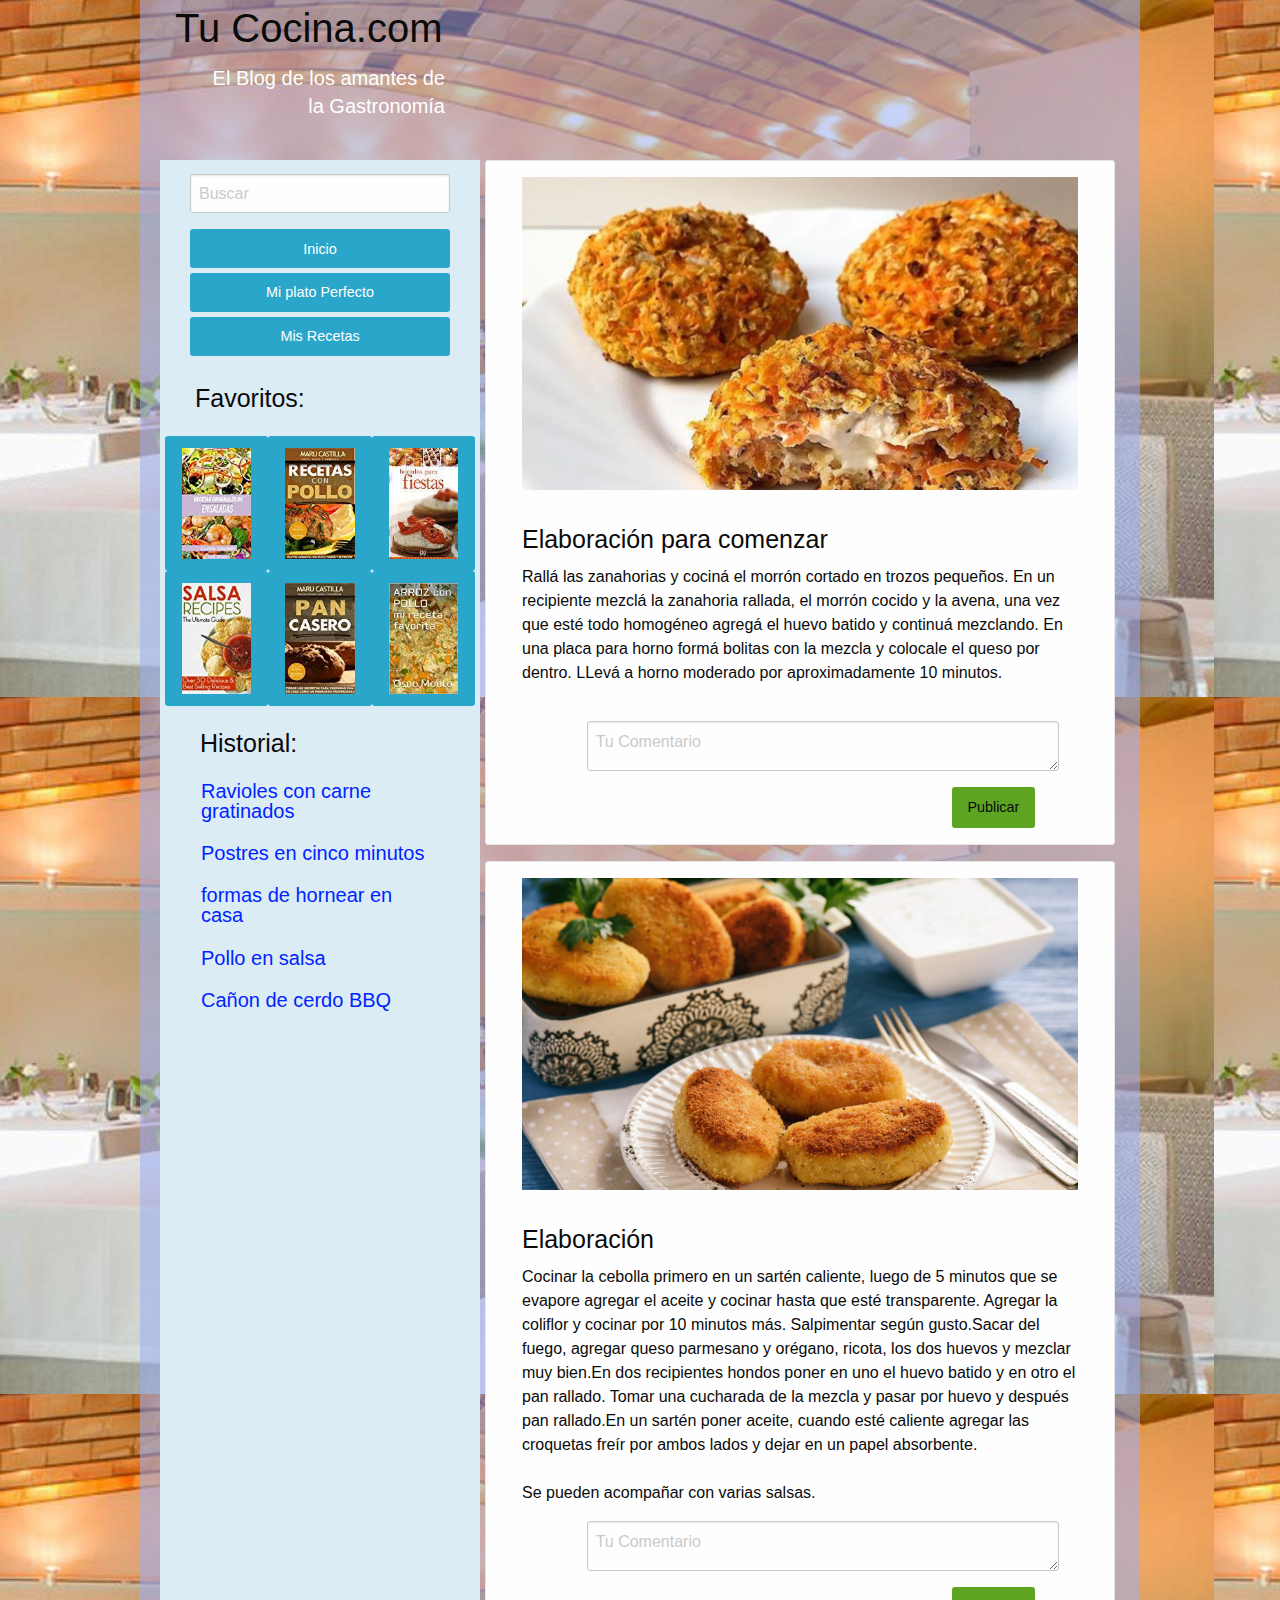
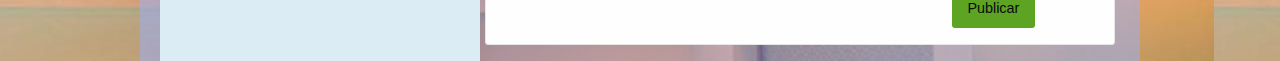
<file: Prueba Fundation/index.html>
<!DOCTYPE html>
<html lang="en">
  <head>
    <!-- Required meta tags -->
    <meta charset="utf-8">
    <meta name="viewport" content="width=device-width, initial-scale=1, shrink-to-fit=no">
    <title>Prueba Blog Gastronomía Fundation CSS</title>
    
    <link rel="stylesheet" href="css/foundation.min.css">
    <link rel="stylesheet" href="css/foundation.css">
    <link rel="stylesheet" href="css/style.css">

    <!--Importar la fuente de los íconos de fontawesome-->
    <link rel="stylesheet" href="https://use.fontawesome.com/releases/v5.8.2/css/all.css" integrity="sha384-oS3vJWv+0UjzBfQzYUhtDYW+Pj2yciDJxpsK1OYPAYjqT085Qq/1cq5FLXAZQ7Ay" crossorigin="anonymous">
  </head>
  <body>




<div class="row borde fondo-container hide-for-small-only hide-for-medium-only" style="height: 10rem;">
    
    <div class=" columns small-4 medium-4 large-4 borde ">
      <h2 aria-describedby="messageCount">Tu Cocina.com</h2>
      <div class="text-right">
        <h5 style="color:white;">El Blog de los amantes de la Gastronomía</h5>
      </div>
    </div>
    
    
  </div>
  <!--  ---------------------------------------------------------------------------------------------------->

  <div class="row borde fondo-container" style="height: auto;">  <!-- Bloque de la izquierda -->
    <div class=" columns small-4 medium-4 large-4 borde hide-for-small-only hide-for-medium-only" id="colormenu1" >
      <div class="message-input columns "style="margin-top: 5%;">
        <input type="text" name="" value="" placeholder="Buscar">
      </div>
    
      <div class="columns">
        <ul class="vertical menu espaciado_li ">
          <li><a class="button" href="#" >Inicio</a></li>
          <li><a class="button" href="#">Mi plato Perfecto</a></li>
          <li><a class="button" href="#">Mis Recetas</a></li>
        </ul>  
      </div>
    
<!--  ---------------------------------------------------------------------------------------------------->
      

      <div style="margin-top: 20px;"><h4>Favoritos:</h4></div>
<!--  ---------------------------------------------------------------------------------------------------->      
      <div class="row" style="margin-top: 20px;">
        
        <div class="row sinmargen ">
          <ul class="menu ">
            <li class="large-4"><a class="button" href="#"><img src="img/rec1.jpg" class="img-fluid" id="img"></a></li>
            <li class="large-4"><a class="button" href="#"><img src="img/rec2.jpg" class="img-fluid" id="img"></a></li>
            <li class="large-4"><a class="button" href="#"><img src="img/rec3.jpg" class="img-fluid" id="img"></a></li>
          </ul>
        </div>
        <div class="row sinmargen">
          <ul class="menu">
            <li class="large-4"><a class="button" href="#"><img src="img/rec4.jpg" class="img-fluid" id="img"></a></li>
            <li class="large-4"><a class="button" href="#"><img src="img/rec5.jpg" class="img-fluid" id="img"></a></li>
            <li class="large-4"><a class="button" href="#"><img src="img/rec6.jpg" class="img-fluid" id="img"></a></li>
          </ul>
        </div>
        
         <div style="margin-top: 20px;"><h4>Historial:</h4></div>

         <div class="row">
          <ul class="vertical menu">
            <li><a href="#">Ravioles con carne gratinados</a></li>
            <li><a href="#">Postres en cinco minutos</a></li>
            <li><a href="#">formas de hornear en casa</a></li>
            <li><a href="#">Pollo en salsa</a></li>
            <li><a href="#">Cañon de cerdo BBQ</a></li>
          </ul>
        </div>

      </div>
    </div>

    
    <div class="columns small-12 medium- large-8 borde sinmargen"> 
      <div class="row">
      <div class="card">
      <div class="card-section">
        <img src="img/receta1.jpg">
      </div>
      <div class="card-section text-left">
        <span><h4>Elaboración para comenzar</h4>Rallá las zanahorias y cociná el morrón cortado en trozos pequeños.
          En un recipiente mezclá la zanahoria rallada, el morrón cocido y la avena, una vez que esté todo homogéneo agregá el huevo batido y continuá mezclando.
          En una placa para horno formá bolitas con la mezcla y colocale el queso por dentro. LLevá a horno moderado por aproximadamente 10 minutos. </span>
      </div>

        <div class="columns" style="margin-top: 20px;">
        <div class="row">
        <div class="columns small-1 large-1"><i class="fas fa-user fa-2x "style="padding-top: 10px;"></i></div>
        <div class="input-field columns large-11 small-11">
          <textarea class="form-control " aria-label="Comentarios" placeholder="Tu Comentario" ></textarea>
        </div>

        <div class="columns small-offset-9 large-offset-9"><a class="success button" href="" >Publicar</a></div>
        </div>  
        </div>

      </div>

       
        <div class="card">
          <div class="card-section">
            <img src="img/receta2.jpg">
          </div>
          <div class="card-section text-left">
            <span><h4>Elaboración</h4>Cocinar la cebolla primero en un sartén caliente, luego de 5 minutos que se evapore agregar el aceite y cocinar hasta que esté transparente. Agregar la coliflor y cocinar por 10 minutos más. Salpimentar según gusto.Sacar del fuego, agregar queso parmesano y orégano, ricota, los dos huevos y mezclar 
            muy bien.En dos recipientes hondos poner en uno el huevo batido y en otro el pan rallado. Tomar una cucharada de la mezcla y pasar por huevo y después pan rallado.En un sartén poner aceite, cuando esté caliente agregar las croquetas freír por ambos lados y dejar en un papel absorbente.</br></br>Se pueden acompañar con varias salsas.</span>
          </div>
              
        <div class="columns">
          <div class="row">
          <div class="columns large-1 small-1 "><i class="fas fa-user fa-2x" style="padding-top: 10px;"></i></div>
          <div class="input-field columns large-11 small-11">
            <textarea class="form-control " aria-label="Comentarios" placeholder="Tu Comentario" ></textarea>
          </div>

          <div class="columns small-offset-9 large-offset-9"><a class="success button" href="" >Publicar</a></div>
          </div>  
        </div>

      </div>
    </div> <!-- cierre de bloque de 8 columnas  -->
      
  </div>
</div>

  
</body>
  
    <script src="js/vendor/jquery.js"></script>
    <script src="js/vendor/what-input.js"></script>
    <script src="js/vendor/foundation.js"></script>
    <script src="js/app.js"></script>
  
</html>
</file>
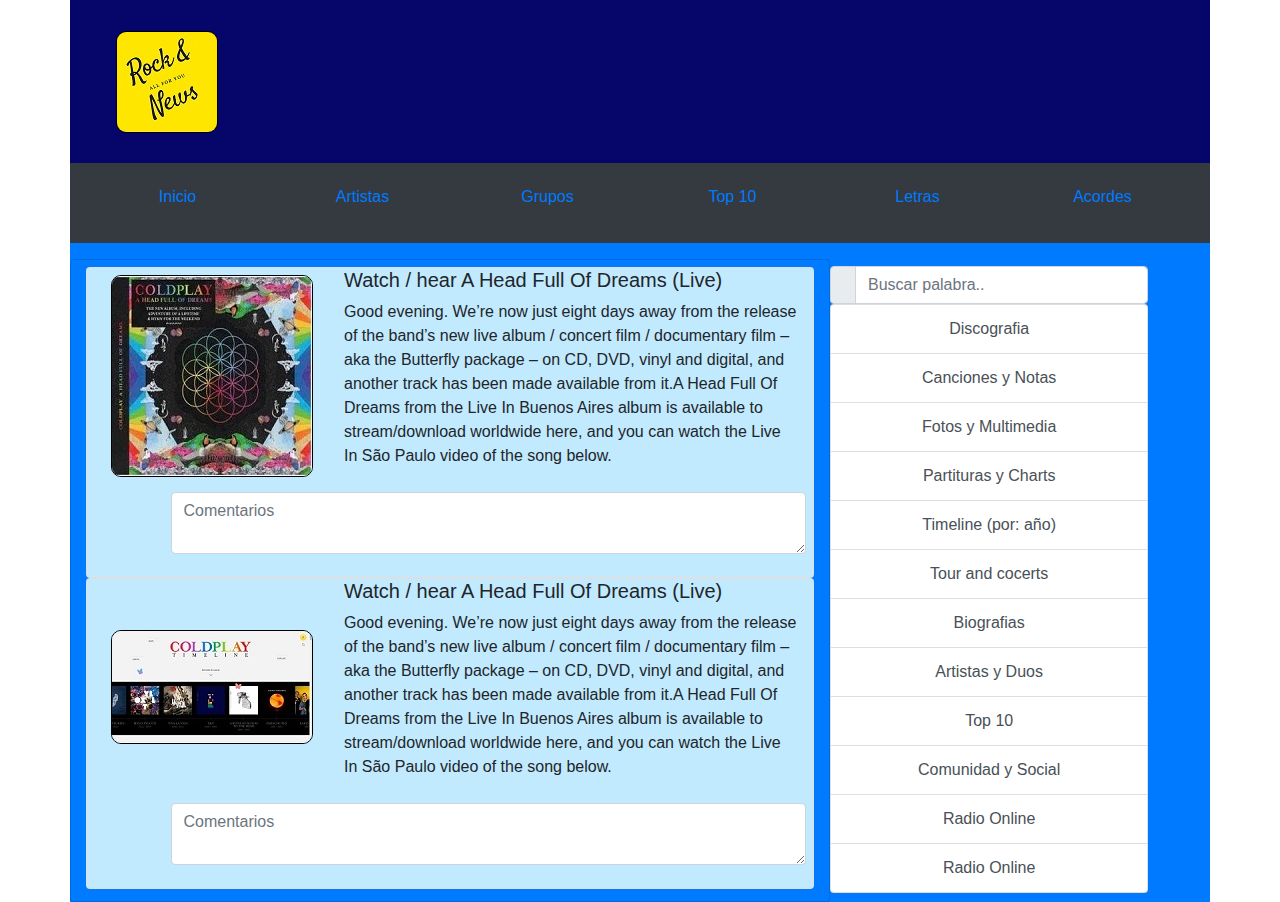
<file: Prueba_Boostrap/index.html>
<!DOCTYPE html>
<html>
<head>
  <meta charset="utf-8">
  <meta name="viewport" content="width=device-width, initial-scale=1, maximum-scale=1.0"/>

 <!--Importar hoja de estilos de CSS-->
  <link rel='stylesheet' href='css/style.css'>

<!--Importar libreria de estilos de Boostrap CSS-->
<link rel="stylesheet" href="https://stackpath.bootstrapcdn.com/bootstrap/4.3.1/css/bootstrap.min.css" integrity="sha384-ggOyR0iXCbMQv3Xipma34MD+dH/1fQ784/j6cY/iJTQUOhcWr7x9JvoRxT2MZw1T" crossorigin="anonymous">


<!--Importar la fuente de los íconos de fontaewsome-->
<link rel="stylesheet" href="https://use.fontawesome.com/releases/v5.8.2/css/all.css" integrity="sha384-oS3vJWv+0UjzBfQzYUhtDYW+Pj2yciDJxpsK1OYPAYjqT085Qq/1cq5FLXAZQ7Ay" crossorigin="anonymous">

   <title>Entrega CSS Blog Musica Boostrap</title>
</head>

<body>
<!-- ------------------------------------------------------------------------------------------------------------------------->
                           <!--aqui un container y una fila general para todo-->
<!-- ------------------------------------------------------------------------------------------------------------------------->  
<div class="container bg-primary">
<!-- ------------------------------------------------------------------------------------------------------------------------->
                <!-- la barra principal el logo y redes sociales (solo pantallas grandes) -->
<!-- ------------------------------------------------------------------------------------------------------------------------->
  <div class="row">
    <div class="col-lg-12 logobar">
      <div class="float-lg-left d-none d-lg-block">
      <img class="logo-img" src='img/logo.jpg'/>
      </div>
      <div class=" float-lg-right ">
        <nav class="nav justify-content-center redsocial">
          <a href="#" title="youtube"><i class="fab fa-youtube-square fa-3x"></i></a>
          <a href="#" title="facebook"><i class="fab fa-facebook-square fa-3x"></i></a>
          <a href="#" title="instagram"><i class="fab fa-instagram fa-3x"></i></a>
          <a href="#" title="twitter"><i class="fab fa-twitter-square fa-3x"></i></a>
        </nav>
    </div>    
    </div>
<!-- ------------------------------------------------------------------------------------------------------------------------->
                                <!--aqui el menu de navegacion navbar -->
<!-- ------------------------------------------------------------------------------------------------------------------------->
<div class=" col-sm-12 col-lg-12">
  <div class="row">
    <ul class=" d-flex align-content-between flex-wrap col-lg-12 bg-dark text-center barranav ">
      <li class=" col-lg-2  col-sm-12"><a class="" href="#">Inicio</a></li>
      <li class=" col-lg-2  col-sm-12"><a class="" href="#">Artistas</a></li>
      <li class=" col-lg-2  col-sm-12"><a class="" href="#">Grupos</a></li>
      <li class=" col-lg-2  col-sm-12"><a class="" href="#">Top 10</a></li>
      <li class=" col-lg-2  col-sm-12"><a class="" href="#">Letras</a></li>
      <li class=" col-lg-2  col-sm-12"><a class="" href="#">Acordes</a></li>
    </ul>
  </div>
</div>
</div><!-- fin row -->
<!-- ------------------------------------------------------------------------------------------------------------------------->
                                <!--Aqui la parte del contenido -->
<!-- ------------------------------------------------------------------------------------------------------------------------->
<div class="row"><!-- comienzo row-contenido -->

<div class="card card-columns col-xl-8 col-lg-8 col-md-12 col-sm-12 bg-primary">

<div class="card "style="margin: 1% 0 0 0%;">
  <div class="row no-gutters textarea ">
    <div class="margen-auto">
      <a href="https://www.youtube.com/watch?time_continue=1&v=6YypytpsftA" target="_blank">
      <img src="img/disco.jpg" class="img-fluid" id="img" alt="imgen responsive"></a>
    </div>
           
    <div class="col-xl-8 col-lg-8 col-sm-12 col-md-12 ">
      <div class="card-block ">
        <blockquote class="col-lg-12">
        <h5>Watch / hear A Head Full Of Dreams (Live)</h5>
        Good evening. We’re now just eight days away from the release of the band’s new live album / concert film / documentary film – aka the Butterfly package – on CD, DVD, vinyl and digital, and another track has been made available from it.A Head Full Of Dreams from the Live In Buenos Aires album is available to stream/download worldwide here, and you can watch the Live In São Paulo video of the song below.
      </blockquote>
      </div>
    </div>

    <div class="col-lg-12 col-sm-12 col-md-12 comentarios no-gutters" style="margin: 8px">
      <div class="container no-gutters">
        <div class="row">
          <div class="col-sm-1 col-lg-1 text-left user"><i class="fas fa-user fa-3x "></i></div>
          <div class="input-field col-sm-11 col-lg-11 colarea ">
            <textarea class="form-control " aria-label="Comentarios" placeholder="Comentarios" ></textarea>
          </div>
        </div>  
      </div>
    </div>

  </div>  
</div>
 <!-- ----------------------------------------------------------------------------------------------------------------->
 <!-- ----------------------------------------------------------------------------------------------------------------->
<div class="card ">
  <div class="row no-gutters textarea ">
    <div class="margen-auto"><a href="https://timeline.coldplay.com/" target="_blank">
      <img src="img/timeline.jpg" class="img-fluid" id="img" alt="imagen responsive"></a>
    </div>
           
    <div class="col-sm-12 col-md-12 col-lg-8 col-xl-8">
      <div class="card-block ">
        <blockquote class="col-sm-12 col-lg-12">
        <h5>Watch / hear A Head Full Of Dreams (Live)</h5>
        Good evening. We’re now just eight days away from the release of the band’s new live album / concert film / documentary film – aka the Butterfly package – on CD, DVD, vinyl and digital, and another track has been made available from it.A Head Full Of Dreams from the Live In Buenos Aires album is available to stream/download worldwide here, and you can watch the Live In São Paulo video of the song below.
      </blockquote>
      </div>
    </div>

    <div class=" col-xs-12 col-sm-12 col-lg-12 comentarios no-gutters" style="margin: 8px;">
      <div class="container no-gutters">
        <div class="row ">
          <div class="col-sm-1 col-lg-1 text-left user"><i class="fas fa-user fa-3x" ></i></div>
          <div class="input-field  col-sm-11 col-lg-11 colarea ">
            <textarea class="form-control " aria-label="Comentarios" placeholder="Comentarios" ></textarea>
          </div>
       </div>
      </div>
    </div>

  </div>  
</div>

</div><!-- fin primer block-row del contenido -->


 <!-- ----------------------------------------------------------------------------------------------------------------->
 <!-- ----------------------------------------------------------------------------------------------------------------->
  <div class="row text-center col-lg-4 d-none d-lg-block">
    <div class="row text-center align-justify marg-top" >
    <div class="col-lg-11">
      <div class="input-group flex-nowrap">
        <div class="input-group-prepend">
         <span class="input-group-text user" id="busqueda"><i class="fas fa-search fa-1x"></i></span>
        </div>
        <input type="text" class="form-control" placeholder="Buscar palabra.." aria-label="Buscar" aria-describedby="busqueda">
      </div>

      <div class="list-group">
      <button type="button" class="list-group-item list-group-item-action">Discografia </button>
      <button type="button" class="list-group-item list-group-item-action">Canciones y Notas</button>
      <button type="button" class="list-group-item list-group-item-action">Fotos y Multimedia</button>
      <button type="button" class="list-group-item list-group-item-action">Partituras y Charts</button>
      <button type="button" class="list-group-item list-group-item-action">Timeline (por: año)</button>
      <button type="button" class="list-group-item list-group-item-action">Tour and cocerts </button>
      <button type="button" class="list-group-item list-group-item-action">Biografias</button>
      <button type="button" class="list-group-item list-group-item-action">Artistas y Duos</button>
      <button type="button" class="list-group-item list-group-item-action">Top 10</button>
      <button type="button" class="list-group-item list-group-item-action">Comunidad y Social</button>
      <button type="button" class="list-group-item list-group-item-action">Radio Online</button>
      <button type="button" class="list-group-item list-group-item-action">Radio Online</button>
      </div>
  </div>
  </div>
</div><!-- fin segundo block-row del contenido -->


</div><!-- fin row contenido-->

</div><!-- fin container principal/general-->
</body>

<!-------------------------------------------------------------------------------------------------------------------------->
<!-- librerias Scripts necesarias para efectos y demas -->    
<!-------------------------------------------------------------------------------------------------------------------------->
  <script type="text/javascript" src="https://code.jquery.com/jquery-2.1.1.min.js"></script>
  <script src="https://maxcdn.bootstrapcdn.com/bootstrap/4.3.1/js/bootstrap.min.js"></script>

</html>
</file>
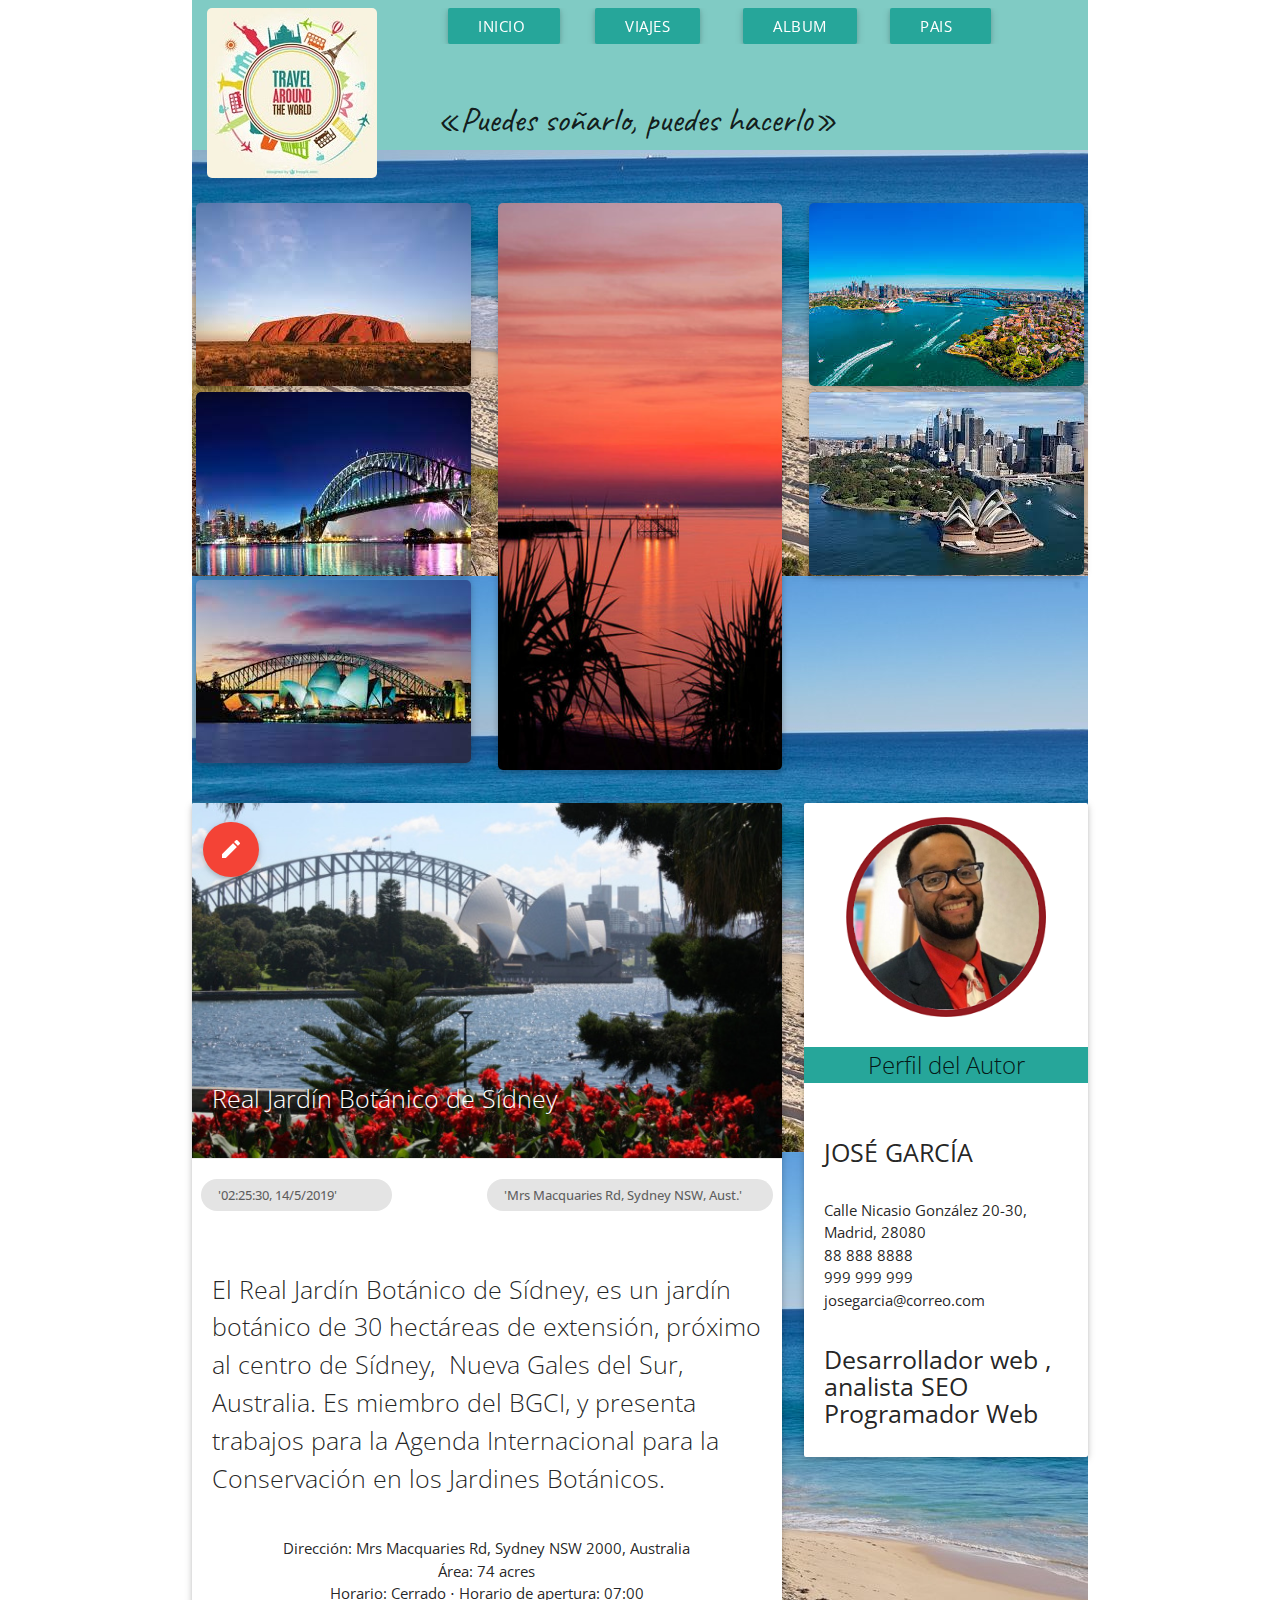
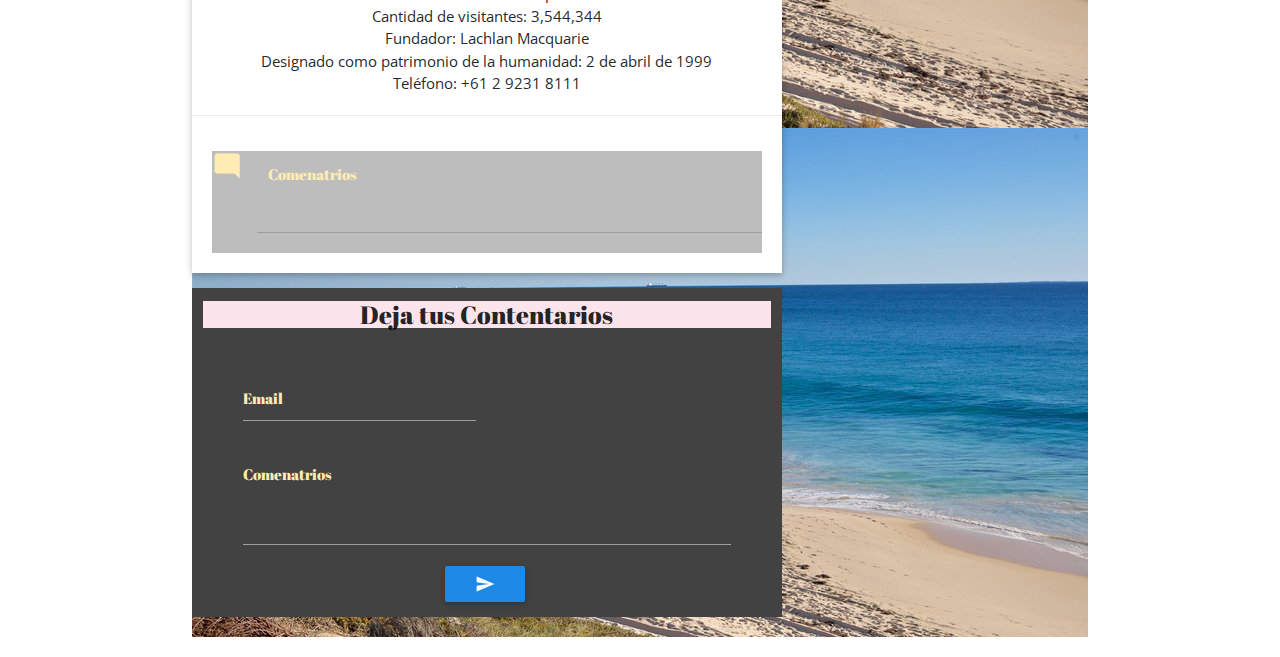
<file: prueba_Materialize/index.html>
<!DOCTYPE html>
<html>
<head>
  <meta charset="utf-8">
  <meta name="viewport" content="width=device-width, initial-scale=1, maximum-scale=1.0"/>
  <!--Importar la fuente de los íconos de Google-->
  <link href="https://fonts.googleapis.com/icon?family=Material+Icons" rel="stylesheet"/>
  <!--Importar la hoja de estilos css personalizada-->
  <link rel="stylesheet" type="text/css" href="css/style.css"/>

  <!--Importar la fuente de los íconos de fontaewsome-->
  <link rel="stylesheet" href="https://use.fontawesome.com/releases/v5.8.2/css/all.css" integrity="sha384-oS3vJWv+0UjzBfQzYUhtDYW+Pj2yciDJxpsK1OYPAYjqT085Qq/1cq5FLXAZQ7Ay" crossorigin="anonymous"/>
  <!--Importar algunas fuentes de google -->
  <link href="https://fonts.googleapis.com/css?family=Open+Sans+Condensed:300&display=swap" rel="stylesheet"/>
  <link href="https://fonts.googleapis.com/css?family=Caveat&display=swap" rel="stylesheet"/>
  <link href="https://fonts.googleapis.com/css?family=Abril+Fatface&display=swap" rel="stylesheet"/>

  <!--Importar la hojas de estilos de materialize css-->
  <link href="css/materialize.css" type="text/css" rel="stylesheet" media="screen,projection"/>
  <link href="css/customColors.css" type="text/css" rel="stylesheet" media="screen,projection"/>
  <link href="css/index.css" type="text/css" rel="stylesheet" media="screen,projection"/>
  
  <title>Prueba diagramación blog de turismo CSS (Materialize)</title>
</head>
<body>
  <div class="container fondo">
  <div class="s12 l12 col teal lighten-3 barra-superior"/>
    <div class="row">
      <div class="s3 m3 l3 col logo" >
        <img src="img/logo.jpg" alt="" class="responsive-img"/>
      </div>
          
    <div class="col s8 m8 l8">
      <ul class="collection">
        <li class="collection-item col l3 teal lighten-3"><a class="waves-effect waves-light btn"><i class="material-icons"></i>Inicio </a></li>
        <li class="collection-item col l3 teal lighten-3"><a class="waves-effect waves-light btn"><i class="material-icons"></i>Viajes</a></li>
        <li class="collection-item col l3 teal lighten-3"><a class="waves-effect waves-light btn"><i class="material-icons"></i>Album</a></li>
        <li class="collection-item col l3 teal lighten-3"><a class="waves-effect waves-light btn"><i class="material-icons"></i>Pais  </a></li>
      </ul>
      <div class="row">
        <div class="col l12 s12 left-align slogan"><p>«Puedes soñarlo, puedes hacerlo»</p></div>
      </div>
    </div>
          
    </div>
    </div>
       
    <div class="row">
    <div class="col s12 l12">
     <div class="fixed-action-btn col l1 left-align">
       <a class="btn-floating btn-large red"><i class="large material-icons">mode_edit</i></a>
       <ul>
         <li><a class="btn-floating red"><i class="fab fa-youtube-square fa-3x"></i></a></li>
         <li><a class="btn-floating yellow darken-1"><i class="fab fa-facebook-square fa-3x"></i></a></li>
         <li><a class="btn-floating green"><i class="fab fa-instagram fa-3x"></i></a></li>
         <li><a class="btn-floating blue"><i class="fab fa-twitter-square fa-3x"></i></a></li>
       </ul>
     </div>
    </div>
   </div>


    <div class="row">
      <div class="col s12 l4 center-align">
        <div class=""><a href=""><img class="responsive-img z-depth-1" src="img/1.jpg" alt=""></a></div>
        <div class=""><a href=""><img class="responsive-img z-depth-1" src="img/2.jpg" alt=""></a></div>
        <div class=""><a href=""><img class="responsive-img z-depth-1" src="img/3.jpg" alt=""></a></div>
      </div>
      
      <div class="col s12 l4 center-align"><div><a href="" ><img src="img/4.jpg" class="responsive-img z-depth-1"></a></div></div>

      <div class="col s12 l4 center-align">
        <div class=""><a href=""><img class="responsive-img z-depth-1" src="img/5.jpg" alt=""></a></div>
        <div class=""><a href=""><img class="responsive-img z-depth-1" src="img/6.jpg" alt=""></a></div>
        <!--<div class=""><a href=""><img class="responsive-img z-depth-1" src="img/7.jpg" alt=""></a></div>-->
      </div>
    </div>
    
  
    <div class="row">
     <div class="col s12 l8">
     
      <div class="card">
        <div class="card-image">
          <img src="img/8.jpg">
          <span class="card-title"><h1 class="flow-text">Real Jardín Botánico de Sídney</h1></span>
        </div>
        
        <div class="card-action ">
          <div class="row">
          <div class="chip col l4 s4">
            <i class="far fa-calendar-alt "></i>  '02:25:30, 14/5/2019'
          </div>
          <div class="col l2 s2"> </div>
          <div class="chip col l6 s6">
            <i class="fas fa-map-marker-alt"></i>  'Mrs Macquaries Rd, Sydney NSW, Aust.'
          </div>
        </div>
        </div>

        <div class="card-content ">
          <p class="flow-text">
          El Real Jardín Botánico de Sídney, es un jardín botánico de 30 hectáreas de extensión,
          próximo al centro de Sídney, ​ Nueva Gales del Sur, Australia. 
          Es miembro del BGCI, y presenta trabajos para la Agenda Internacional para la Conservación en los Jardines Botánicos.</p>
        </div>
        <div class="card-content">
          <p class="center-align">
            Dirección: Mrs Macquaries Rd, Sydney NSW 2000, Australia</br>Área: 74 acres</br>
            Horario: Cerrado ⋅ Horario de apertura: 07:00  </br>Cantidad de visitantes: 3,544,344
            </br>Fundador: Lachlan Macquarie</br>Designado como patrimonio de la humanidad: 2 de abril de 1999</br>Teléfono: +61 2 9231 8111
          </p>
        </div>
         <div class="card-action ">
          <div class="input-field  grey lighten-1 letra-form">
          <i class="material-icons prefix ">mode_comment</i>
          <textarea id="icono" class="materialize-textarea " ></textarea>
          <label for="icono">Comenatrios</label>
        </div>
      </div>
      </div>

        <form class="grey darken-3 letra-form" >
          <div class="col l12"><h5 class="pink lighten-5 center-align">Deja tus Contentarios</h5> </div>
          
        <div class="row center-align">
          <div class="input-field col l5 s10 offset-l1 offset-s1 ">
            <input id="email" type="email">
            <label for="email">Email</label>  
          </div>
        
          <div class="input-field col l10 s10 offset-l1 offset-s1" >
          <textarea id="icono" class="materialize-textarea" ></textarea>
          <label for="icono">Comenatrios</label>
          </div>
          <div class="col l12 s12 margen" >
            <a class="waves-effect waves-light btn blue darken-1"><i class="large material-icons">send</i></a> </div>
        </div>
        </form>
     </div>
   
   <div class="col s12 l4 ">
      <div class="card">
        <div class="center-align top">
          <img src="img/user.png" class="circle responsive-img tamaño">
      </div>
      <p class="card-title teal lighten-1 center-align">Perfil del Autor</p>
      <div class="card-content">
      <p> 
        <h5>JOSÉ GARCÍA</h5></br>
        Calle Nicasio González 20-30, Madrid, 28080</br>
        88 888 8888</br>
        999 999 999</br>
        josegarcia@correo.com</br></br> 
      </p>
      <h5>Desarrollador web , analista SEO Programador Web</br></h5>
      </div>
      </div>
   </div>
   </div>

  </div> <!-- fin container-->
</body>

<!-------------------------------------------------------------------------------------------------------------------------->
<!-- librerias Scripts necesarias para efectos y demas -->    
<!-------------------------------------------------------------------------------------------------------------------------->
  <script type="text/javascript" src="https://code.jquery.com/jquery-2.1.1.min.js"></script>
  <script type="text/javascript" src="js/materialize.min.js"></script>
</html>
</file>
<file: Prueba Fundation/css/style.css>
body {
  background-image: url('../img/fondo.jpeg') ;
}
div{
  padding: 0 20px 0 20px;
}

#colormenu1{
	background-color: #DBECF5;
}

#colormenu2{
	background-color: #F8E1C6;
}
.fondo-container {
background-image: url('../img/fondo-cont.png') ;
}

.sinmargen{
  margin:0;
  padding: 0;

}
.espaciado_li li{
  margin-bottom: 5px;
}

borde{
  border:1px solid;
}

ul li a{
  color:#0024FF ;
  font-size: 20px;
}
</file>
<file: Prueba_Boostrap/css/style.css>
.logobar {
  background-color: #05056A;
  min-height: 10rem;
}

ul,li {
  list-style-type: none;
}

 a{
  text-decoration: none;
}

.social ul li, i {
  color:white;
}

.barranav {
  min-height: 5rem;
 }

.logo-img {
  margin:30%;
  border:1px solid #000000;
  border-radius: 10px;
}
#img {
  margin:2%;
  border:1px solid #000000;
  border-radius: 10px;
}
#img2 {
  margin:2%;
  border:1px solid #000000;
  border-radius: 10px;
}
.redsocial{
  margin: 40% 0 0 0;	
}

.barranav li{
  margin-top: 2%;
}
 
.imagen{
  width: 10%;
}
.textarea {
  background-color: #C2EAFF;
  
}
.no-gutters {
  padding-bottom: 5px;
  
}
.comentarios{
	margin-top: 5px;
}

.margen-auto{
	margin:auto;
}

.contenido{
	margin-top: 12px;
}
.user i{
  color: #3BBB92;
}
.marg-top{
  margin: 2% 0 0 0%;
}
</file>
<file: prueba_Materialize/css/style.css>
body{
  margin:0; 
  font-family: 'Open Sans Condensed', sans-serif;
}
.fondo{
  background-image: url('../img/fondo.jpg') ;
}

.barra-superior{

  height: 10rem;
}

.logo{
  margin-left:15px !important;
}

.collection ,.collection-item{
  border: none !important; 
}

.slogan{
  font-family: 'Caveat', cursive;
  font-size: 35px;
}

.responsive-img{
  border: none !important; 
}

.color{
  color:#040AF9 !important;

}
.tamaño{
  width:200px!important;
  margin-top: 5%;

}

.letra-form{
  font-family: 'Abril Fatface', cursive;

}

.margen{
  margin-bottom: 15px;
}
</file>
<file: prueba_Materialize/css/customColors.css>
/* label color */
   .input-field label {
     color: #ffecb3;
   }
   /* label focus color */
   .input-field input[type=text]:focus + label {
     color: #ffecb3;
   }
   /* label underline focus color */
   .input-field input[type=text]:focus {
     border-bottom: 1px solid #ffecb3;
     box-shadow: 0 1px 0 0 #ffecb3;
   }
   /* valid color */
   .input-field input[type=text].valid {
     border-bottom: 1px solid #ffecb3;
     box-shadow: 0 1px 0 0 #ffecb3;
   }
   /* invalid color */
   .input-field input[type=text].invalid {
     border-bottom: 1px solid #ffecb3;
     box-shadow: 0 1px 0 0 #ffecb3;
   }
   /* icon prefix focus color */
   .input-field .prefix.active {
     color: #ffecb3;
   }

   .input-field .prefix{
     color: #ffecb3;
   }
   

   input[type="text"]{
     border-bottom: 1px solid #ffecb3;
     color: #ffecb3;
     font-size: 1.5rem;
   }

   .collection a.collection-item{
     color: #ff8f00;
   }

   .collection a.collection-item span{
     color: #607d8b;
   }
</file>
<file: prueba_Materialize/css/index.css>
.barra-superior{
  min-height: 4rem;
}
div[class*="columna"]{
  min-height: 50rem;
}
div[class*="bloque"]{
  height: 25rem;
  overflow: scroll;
}
.columna-chat, .columna-news{
  padding: 0 !important;
}
.contenedor-write-publicacion{
  min-height: 7rem;
}
.contenedor-publicacion{
  min-height: 17rem;
}
.logo{
  width: 40px;
  margin-top: 0.5rem;
  float: left;
}
.contenedor-noticias{
  margin-top: 1rem;
  min-height: 50rem;
  padding: 0.5rem;
}
.responsive-img{
  border: 0.6rem solid #ff8f00;
  border-radius: 5px;
}
.buscar-campo{
  float: left;
  margin-left: 1rem;
  margin-top: 0.5rem;
  width: 70%;
}
.barra-superior .row{
  margin-bottom: 0;
}
.contenedor-botones{
  margin-top: 1rem;
}
#publicacion-texto{
  border-top-left-radius: 5px;
  border-top-right-radius: 5px;
  resize: none;
  border: 1px solid #ff8f00;
  background-color: #ff8f00;
  height: 5rem;
  color: #fff;
}
@media (max-width: 600px) {
  .columna-grupos{
    padding: 0 !important;
  }
}
</file>
